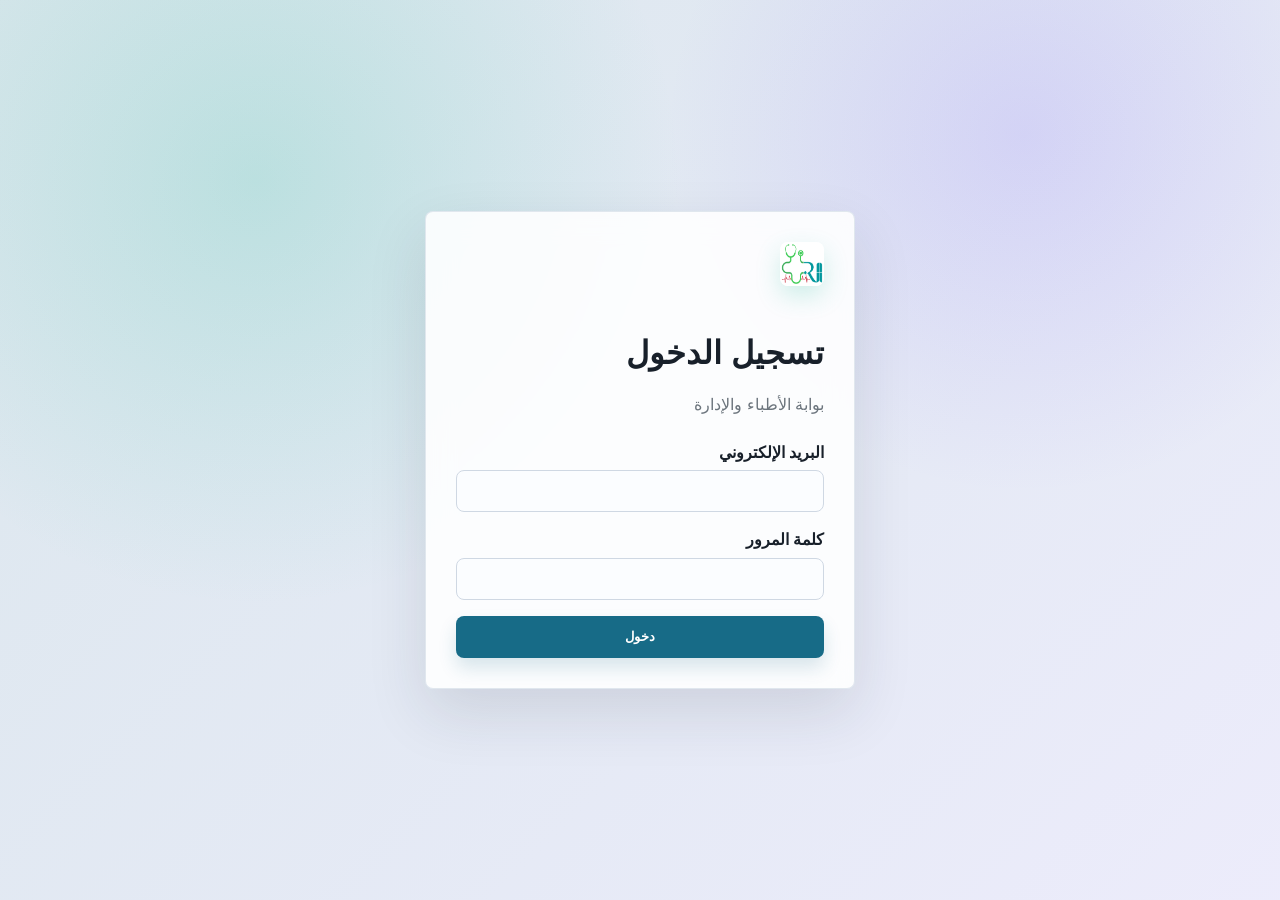
<file: public/index.html>
<!doctype html>
<html lang="ar" dir="rtl">
    <head>
        <meta charset="utf-8" />
        <meta name="viewport" content="width=device-width, initial-scale=1" />
        <title>تسجيل الدخول | نظام العيادة</title>
        <link rel="stylesheet" href="assets/css/bootstrap.min.css" />
        <link rel="stylesheet" href="assets/css/main.css" />
        <link rel="stylesheet" href="assets/css/auth.css" />
        <link rel="icon" type="image/x-icon" href="favicon.ico" />
    </head>
    <body class="auth-page">
        <main class="auth-card">
            <img
                class="brand-mark"
                src="assets/img/logo.png"
                alt="نظام العيادة"
            />
            <h1 class="mb-2">تسجيل الدخول</h1>
            <p class="text-muted mb-4">بوابة الأطباء والإدارة</p>

            <form id="loginForm">
                <div
                    id="loginError"
                    class="alert alert-danger d-none mb-3"
                ></div>
                <div class="mb-3">
                    <label class="form-label" for="email"
                        >البريد الإلكتروني</label
                    >
                    <input
                        id="email"
                        class="form-control"
                        name="email"
                        type="email"
                        autocomplete="email"
                        required
                    />
                </div>
                <div class="mb-3">
                    <label class="form-label" for="password">كلمة المرور</label>
                    <input
                        id="password"
                        class="form-control"
                        name="password"
                        type="password"
                        autocomplete="current-password"
                        required
                    />
                </div>
                <button class="btn btn-primary w-100" type="submit">
                    دخول
                </button>
            </form>

            <!-- <div class="demo-logins">
        <strong>حسابات تجريبية</strong>
        <span>admin@clinic.test / 123456</span>
        <span>doctor@clinic.test / 123456</span>
        <span>lab@clinic.test / 123456</span>
        <span>radiology@clinic.test / 123456</span>
      </div> -->
        </main>

        <script src="assets/js/config.js"></script>
        <script src="assets/js/utils.js"></script>
        <script src="assets/js/auth.js"></script>
        <script>
            const existingUser = getCurrentUser();
            if (existingUser) redirectByUserType(existingUser);
        </script>
    </body>
</html>
</file>
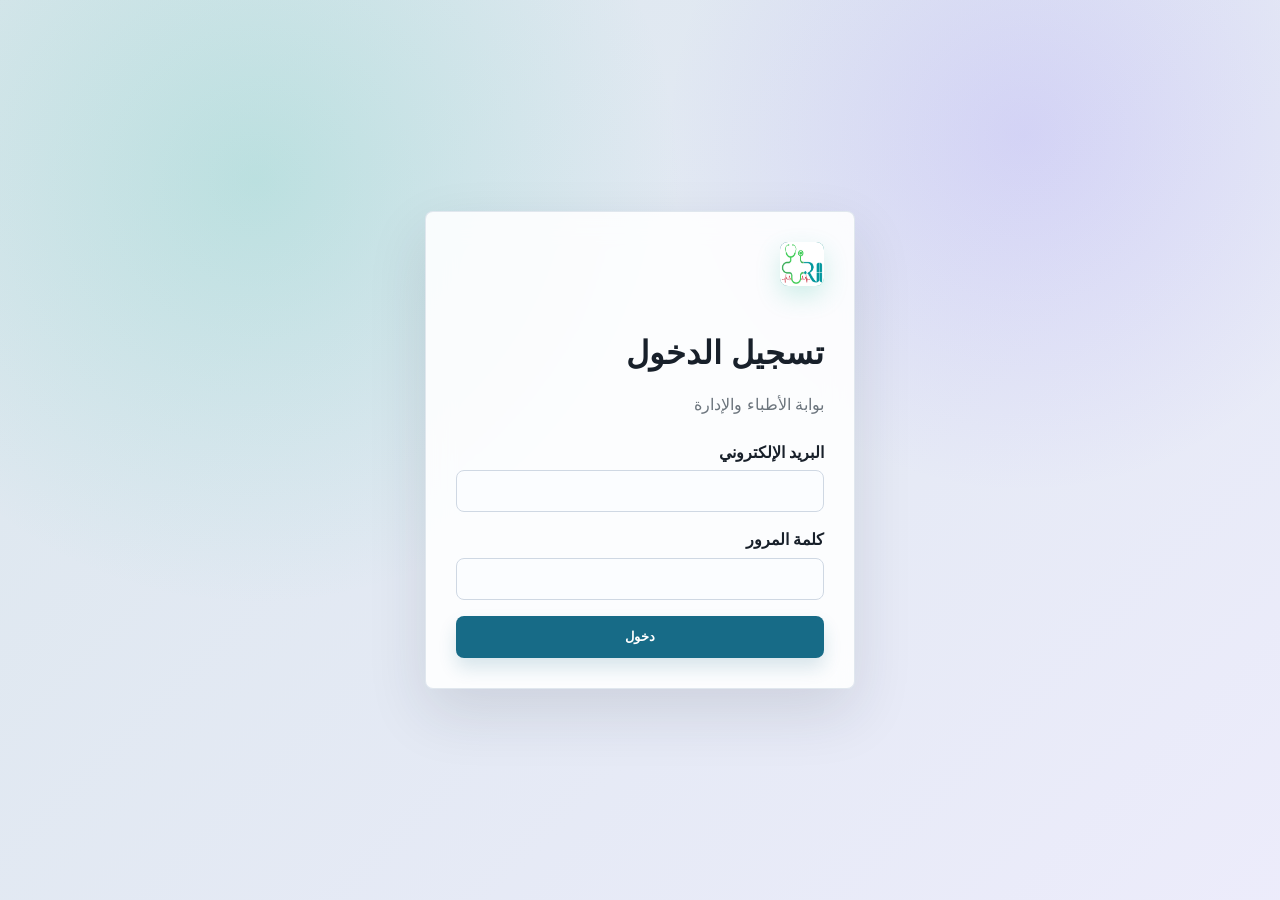
<file: public/pages/admin/dashboard.html>
<!doctype html>
<html lang="ar" dir="rtl">
  <head>
    <meta charset="utf-8">
    <meta name="viewport" content="width=device-width, initial-scale=1">
    <title>لوحة الإدارة | نظام العيادة</title>
    <link rel="stylesheet" href="../../assets/css/bootstrap.min.css">
    <link rel="stylesheet" href="../../assets/css/main.css">
    <link rel="stylesheet" href="../../assets/css/admin.css">
    <link rel="icon" type="image/x-icon" href="../../favicon.ico">
  </head>
  <body>
    <div class="app-layout">
      <aside class="sidebar">
        <div class="sidebar-brand"><img class="brand-mark" src="../../assets/img/logo.png" alt="نظام العيادة"><span>نظام العيادة</span></div>
        <nav class="nav-menu">
          <a data-page="admin-dashboard" href="dashboard.html">لوحة الإدارة</a>
          <a data-page="admin-doctors" href="doctors.html">إدارة الأطباء</a>
        </nav>
      </aside>
      <main class="main">
        <header class="topbar">
          <div class="page-title">
            <h1>لوحة الإدارة</h1>
            <p>إحصائيات النظام العامة</p>
          </div>
          <div class="user-chip">
            <span class="avatar" data-avatar></span>
            <span data-user-name></span>
            <button class="btn btn-outline-secondary" data-logout type="button">تسجيل الخروج</button>
          </div>
        </header>

        <div id="dashboardMessage" class="alert alert-success d-none mb-3"></div>

        <section class="row gap-3">
          <div class="col-lg-3 col-md-4"><article class="stat-card admin-accent"><span>إجمالي الأطباء</span><strong data-stat="totalDoctors">0</strong></article></div>
          <div class="col-lg-3 col-md-4"><article class="stat-card"><span>أطباء مختصين</span><strong data-stat="generalDoctors">0</strong></article></div>
          <div class="col-lg-3 col-md-4"><article class="stat-card"><span>أطباء مخبريين</span><strong data-stat="labUsers">0</strong></article></div>
          <div class="col-lg-3 col-md-4"><article class="stat-card"><span>أطباء أشعة</span><strong data-stat="radiologyUsers">0</strong></article></div>
          <div class="col-lg-3 col-md-4"><article class="stat-card"><span>إجمالي المرضى</span><strong data-stat="patients">0</strong></article></div>
          <div class="col-lg-3 col-md-4"><article class="stat-card"><span>عدد المواعيد</span><strong data-stat="appointments">0</strong></article></div>
          <div class="col-lg-3 col-md-4"><article class="stat-card"><span>الاستشارات المفتوحة</span><strong data-stat="openConsultations">0</strong></article></div>
          <div class="col-lg-3 col-md-4"><article class="stat-card"><span>طلبات التحاليل المعلقة</span><strong data-stat="pendingLab">0</strong></article></div>
          <div class="col-lg-3 col-md-4"><article class="stat-card"><span>طلبات الأشعة المعلقة</span><strong data-stat="pendingRadiology">0</strong></article></div>
        </section>
      </main>
    </div>

    <script src="../../assets/js/config.js"></script>
    <script src="../../assets/js/utils.js"></script>
    <script src="../../assets/js/auth.js"></script>
    <script src="../../assets/js/guard.js"></script>
    <script src="../../assets/js/admin/dashboard.js"></script>
  </body>
</html>
</file>
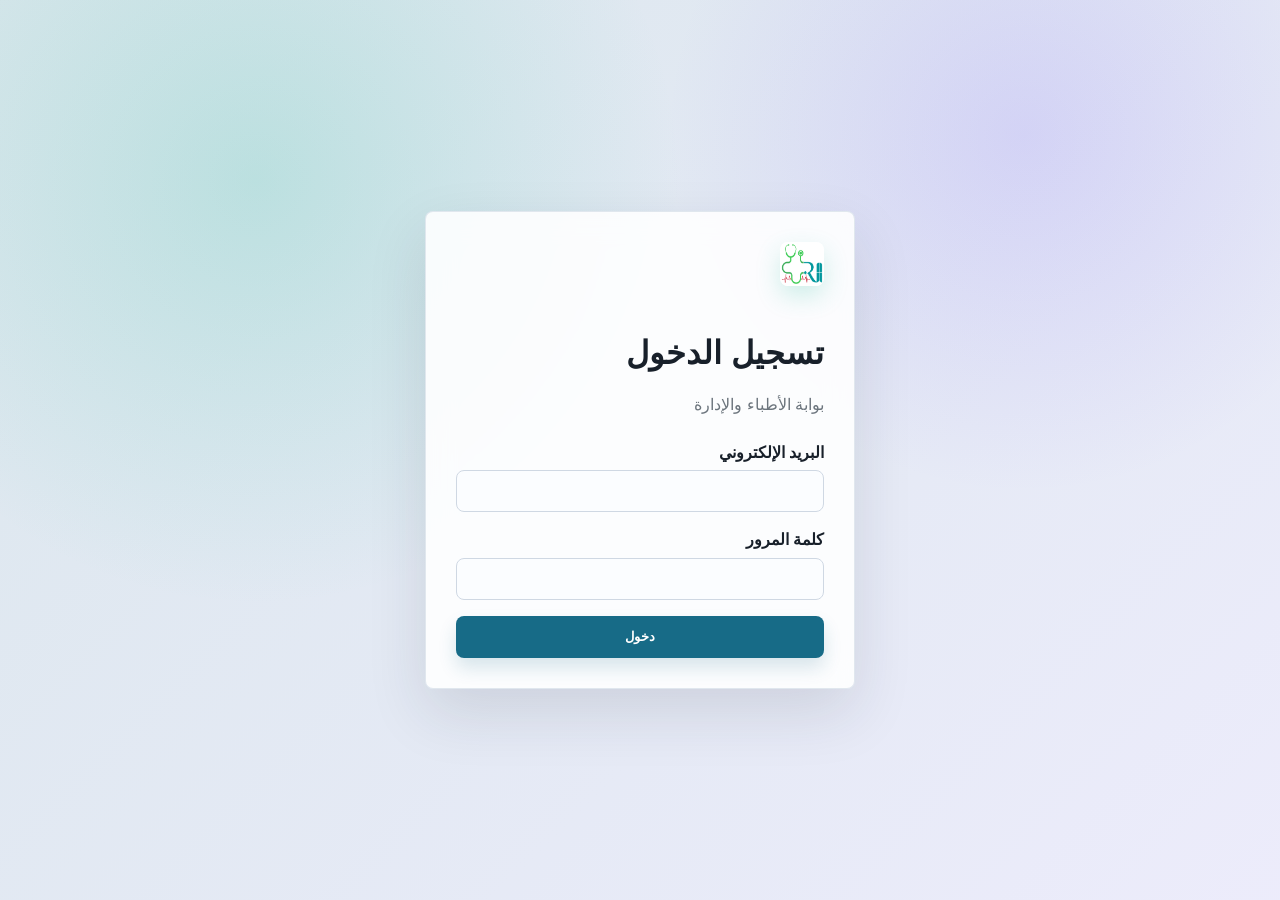
<file: public/pages/admin/doctors.html>
<!doctype html>
<html lang="ar" dir="rtl">
    <head>
        <meta charset="utf-8" />
        <meta name="viewport" content="width=device-width, initial-scale=1" />
        <title>إدارة الأطباء | نظام العيادة</title>
        <link rel="stylesheet" href="../../assets/css/bootstrap.min.css" />
        <link rel="stylesheet" href="../../assets/css/main.css" />
        <link rel="stylesheet" href="../../assets/css/admin.css" />
        <link rel="icon" type="image/x-icon" href="../../favicon.ico" />
    </head>
    <body>
        <div class="app-layout">
            <aside class="sidebar">
                <div class="sidebar-brand">
                    <img
                        class="brand-mark"
                        src="../../assets/img/logo.png"
                        alt="نظام العيادة"
                    /><span>نظام العيادة</span>
                </div>
                <nav class="nav-menu">
                    <a data-page="admin-dashboard" href="dashboard.html"
                        >لوحة الإدارة</a
                    >
                    <a data-page="admin-doctors" href="doctors.html"
                        >إدارة الأطباء</a
                    >
                </nav>
            </aside>
            <main class="main">
                <header class="topbar">
                    <div class="page-title">
                        <h1>إدارة الأطباء</h1>
                        <p>إضافة وتعديل وحذف مستخدمي الموقع</p>
                    </div>
                    <div class="user-chip">
                        <span class="avatar" data-avatar></span>
                        <span data-user-name></span>
                        <button
                            class="btn btn-outline-secondary"
                            data-logout
                            type="button"
                        >
                            تسجيل الخروج
                        </button>
                    </div>
                </header>

                <div
                    id="doctorsMessage"
                    class="alert alert-success d-none mb-3"
                >الطبيب موجود فعلا</div>

                <section class="toolbar">
                    <input
                        id="doctorSearch"
                        class="form-control"
                        type="search"
                        placeholder="بحث بالاسم أو البريد أو القسم"
                    />
                    <select id="doctorTypeFilter" class="form-select">
                        <option value="All">الكل</option>
                        <option value="General">مختص</option>
                        <option value="Lab">مخبري</option>
                        <option value="Radiology">أشعة</option>
                    </select>
                    <span></span>
                    <button
                        id="addDoctorBtn"
                        class="btn btn-primary"
                        type="button"
                    >
                        إضافة طبيب
                    </button>
                </section>

                <section class="table-wrap">
                    <table class="table">
                        <thead>
                            <tr>
                                <th>الاسم</th>
                                <th>البريد</th>
                                <th>الهاتف</th>
                                <th>القسم</th>
                                <th>النوع</th>
                                <th>العمليات</th>
                            </tr>
                        </thead>
                        <tbody id="doctorsTable"></tbody>
                    </table>
                </section>
            </main>
        </div>

        <div id="doctorModal" class="modal-backdrop">
            <section class="modal-panel">
                <div class="modal-head">
                    <h2 id="doctorModalTitle">إضافة طبيب</h2>
                    <button
                        class="btn btn-outline-secondary"
                        type="button"
                        data-close-modal
                    >
                        إغلاق
                    </button>
                </div>
                <form id="doctorForm">
                    <input type="hidden" name="id" />
                    <div class="row">
                        <div class="col-md-6 mb-3">
                            <label class="form-label" for="doctorName"
                                >الاسم</label
                            >
                            <input
                                id="doctorName"
                                class="form-control"
                                name="name"
                                required
                            />
                        </div>
                        <div class="col-md-6 mb-3">
                            <label class="form-label" for="doctorEmail"
                                >البريد</label
                            >
                            <input
                                id="doctorEmail"
                                class="form-control"
                                name="email"
                                type="email"
                                required
                            />
                        </div>
                        <div class="col-md-6 mb-3">
                            <label class="form-label" for="doctorPassword"
                                >كلمة المرور</label
                            >
                            <input
                                id="doctorPassword"
                                class="form-control"
                                name="password"
                                type="password"
                                placeholder="اختياري عند التعديل"
                            />
                        </div>
                        <div class="col-md-6 mb-3">
                            <label class="form-label" for="doctorPhone"
                                >الهاتف</label
                            >
                            <input
                                id="doctorPhone"
                                class="form-control"
                                name="phone"
                                required
                            />
                        </div>
                        <div class="col-md-6 mb-3">
                            <label class="form-label" for="doctorDepartment"
                                >القسم</label
                            >

                            <select
                                id="doctorDepartment"
                                class="form-select"
                                name="department"
                                required
                            >
                                <option value="">اختر القسم</option>
                                <option value="1">قلبية</option>
                                <option value="2">عصبية</option>
                                <option value="3">عظمية</option>
                                <option value="4">عينية</option>
                                <option value="5">مخبر</option>
                                <option value="6">أشعة</option>
                            </select>
                        </div>
                        <div class="col-md-6 mb-3">
                            <label class="form-label" for="doctorType"
                                >النوع</label
                            >
                            <select
                                id="doctorType"
                                class="form-select"
                                name="type"
                            >
                                <option value="General">مختص</option>
                                <option value="Lab">مخبري</option>
                                <option value="Radiology">أشعة</option>
                            </select>
                        </div>
                    </div>
                    <div class="actions">
                        <button class="btn btn-primary" type="submit">
                            حفظ
                        </button>
                        <button
                            class="btn btn-outline-secondary"
                            type="button"
                            data-close-modal
                        >
                            إلغاء
                        </button>
                    </div>
                </form>
            </section>
        </div>

        <script src="../../assets/js/config.js"></script>
        <script src="../../assets/js/utils.js"></script>
        <script src="../../assets/js/auth.js"></script>
        <script src="../../assets/js/guard.js"></script>
        <script src="../../assets/js/admin/doctors.js"></script>
    </body>
</html>
</file>
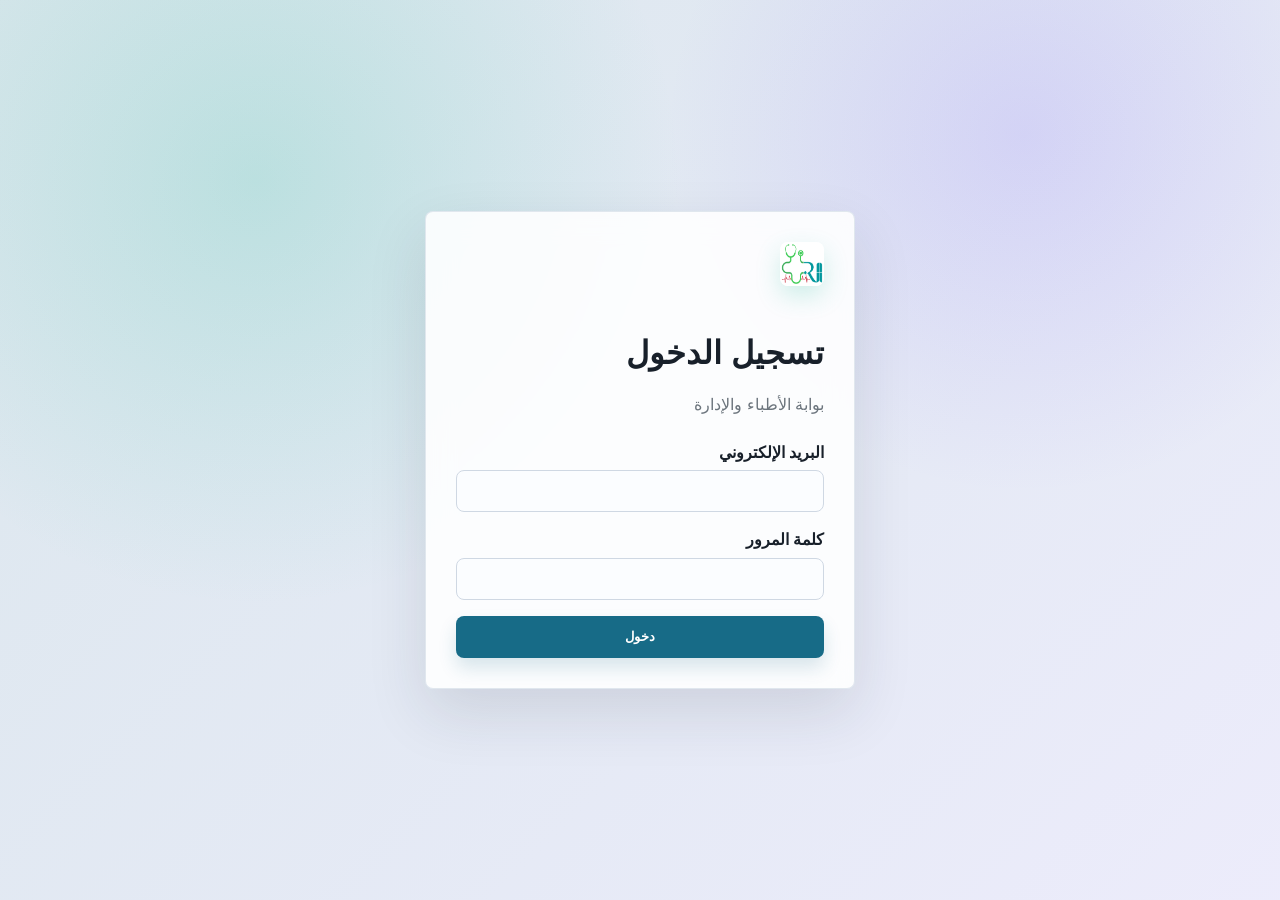
<file: public/pages/doctor/appointments.html>
<!doctype html>
<html lang="ar" dir="rtl">
    <head>
        <meta charset="utf-8" />
        <meta name="viewport" content="width=device-width, initial-scale=1" />
        <title>المواعيد | نظام العيادة</title>
        <link rel="stylesheet" href="../../assets/css/bootstrap.min.css" />
        <link rel="stylesheet" href="../../assets/css/main.css" />
        <link rel="stylesheet" href="../../assets/css/doctor.css" />
        <link rel="icon" type="image/x-icon" href="../../favicon.ico">
    </head>
    <body>
        <div class="app-layout">
            <aside class="sidebar">
                <div class="sidebar-brand">
                    <img class="brand-mark" src="../../assets/img/logo.png" alt="نظام العيادة"><span>نظام العيادة</span>
                </div>
                <nav class="nav-menu">
                    <a data-page="doctor-dashboard" href="dashboard.html"
                        >لوحة الطبيب</a
                    >
                    <a data-page="doctor-appointments" href="appointments.html"
                        >المواعيد</a
                    >
                    <a data-page="doctor-patient" href="patient-details.html"
                        >ملف مريض</a
                    >
                    <a
                        data-page="doctor-consultations"
                        href="consultations.html"
                        >الاستشارات</a
                    >
                </nav>
            </aside>
            <main class="main">
                <header class="topbar">
                    <div class="page-title">
                        <h1>المواعيد</h1>
                        <p>كل مواعيد الطبيب العام</p>
                    </div>
                    <div class="user-chip">
                        <span class="avatar" data-avatar></span
                        ><span data-user-name></span
                        ><button
                            class="btn btn-outline-secondary"
                            data-logout
                            type="button"
                        >
                            تسجيل الخروج
                        </button>
                    </div>
                </header>

                <div class="mb-3">
                    <button
                        id="addAppointmentBtn"
                        class="btn btn-primary"
                        type="button"
                    >
                        إضافة موعد
                    </button>
                </div>

                <section class="toolbar three">
                    <select id="statusFilter" class="form-select">
                        <option value="All">كل الحالات</option>
                        <option value="available">متاح</option>
                        <option value="booked">محجوز</option>
                        <option value="completed">مكتمل</option>
                        <option value="cancelled">ملغى</option>
                    </select>
                    <input id="dateFilter" class="form-control" type="date" />
                    <input
                        id="patientSearch"
                        class="form-control"
                        type="search"
                        placeholder="بحث باسم المريض"
                    />
                </section>

                <div
                    id="appointmentsMessage"
                    class="alert alert-danger d-none mb-3"
                ></div>

                <section class="table-wrap">
                    <table class="table">
                        <thead>
                            <tr>
                                <th>اسم المريض</th>
                                <th>التاريخ</th>
                                <th>الوقت</th>
                                <th>الحالة</th>
                                <th>التشخيص</th>
                                <th>العمليات</th>
                            </tr>
                        </thead>
                        <tbody id="appointmentsTable"></tbody>
                    </table>
                </section>
            </main>
        </div>

        <div id="appointmentModal" class="modal-backdrop">
            <section class="modal-panel">
                <div class="modal-head">
                    <h2>إضافة موعد متاح</h2>
                    <button
                        class="btn btn-outline-secondary"
                        type="button"
                        data-close-modal
                    >
                        إغلاق
                    </button>
                </div>
                <form id="appointmentForm">
                    <div class="row">
                        <div class="col-md-6 mb-3">
                            <label class="form-label" for="appointmentDate"
                                >التاريخ</label
                            >
                            <input
                                id="appointmentDate"
                                class="form-control"
                                name="date"
                                type="date"
                                required
                            />
                        </div>
                        <div class="col-md-6 mb-3">
                            <label class="form-label" for="appointmentTime"
                                >الوقت</label
                            >
                            <input
                                id="appointmentTime"
                                class="form-control"
                                name="time"
                                type="time"
                                required
                            />
                        </div>
                    </div>
                    <div
                        id="appointmentFormMessage"
                        class="alert alert-success d-none mb-3"
                    ></div>
                    <div id="addedTimesList"></div>
                    <div class="actions">
                        <button class="btn btn-primary" type="submit">
                            حفظ الموعد
                        </button>
                        <button
                            class="btn btn-outline-secondary"
                            type="button"
                            data-close-modal
                        >
                            إغلاق
                        </button>
                    </div>
                </form>
            </section>
        </div>

        <script src="../../assets/js/config.js"></script>
        <script src="../../assets/js/utils.js"></script>
        <script src="../../assets/js/auth.js"></script>
        <script src="../../assets/js/guard.js"></script>
        <script src="../../assets/js/doctor/appointments.js"></script>
    </body>
</html>
</file>
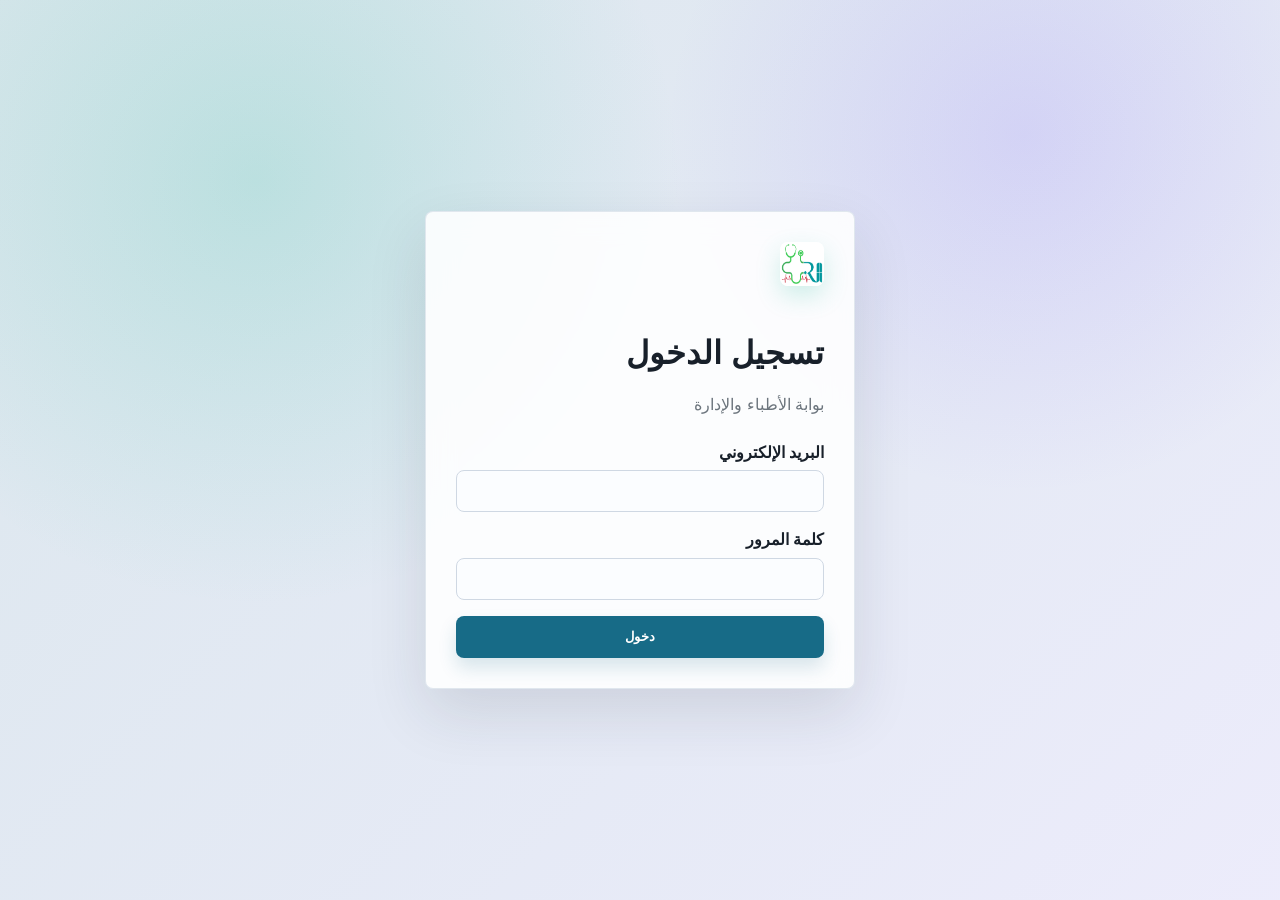
<file: public/pages/doctor/consultations.html>
<!doctype html>
<html lang="ar" dir="rtl">
  <head>
    <meta charset="utf-8">
    <meta name="viewport" content="width=device-width, initial-scale=1">
    <title>الاستشارات | نظام العيادة</title>
    <link rel="stylesheet" href="../../assets/css/bootstrap.min.css">
    <link rel="stylesheet" href="../../assets/css/main.css">
    <link rel="stylesheet" href="../../assets/css/doctor.css">
    <link rel="icon" type="image/x-icon" href="../../favicon.ico">
  </head>
  <body>
    <div class="app-layout">
      <aside class="sidebar">
        <div class="sidebar-brand"><img class="brand-mark" src="../../assets/img/logo.png" alt="نظام العيادة"><span>نظام العيادة</span></div>
        <nav class="nav-menu">
          <a data-page="doctor-dashboard" href="dashboard.html">لوحة الطبيب</a>
          <a data-page="doctor-appointments" href="appointments.html">المواعيد</a>
          <a data-page="doctor-patient" href="patient-details.html">ملف مريض</a>
          <a data-page="doctor-consultations" href="consultations.html">الاستشارات</a>
        </nav>
      </aside>
      <main class="main">
        <header class="topbar">
          <div class="page-title"><h1>الاستشارات</h1><p>استشارات المرضى القادمة من التطبيق</p></div>
          <div class="user-chip"><span class="avatar" data-avatar></span><span data-user-name></span><button class="btn btn-outline-secondary" data-logout type="button">تسجيل الخروج</button></div>
        </header>

        <section class="toolbar three">
          <select id="consultationStatus" class="form-select">
            <option value="All">كل الحالات</option>
            <option value="Open">مفتوحة</option>
            <option value="Closed">تم الرد / مغلقة</option>
          </select>
          <span></span>
          <input id="consultationSearch" class="form-control" type="search" placeholder="بحث باسم المريض">
        </section>

        <section class="row">
          <div class="col-lg-8 mb-3">
            <section class="table-wrap">
              <table class="table">
                <thead><tr><th>اسم المريض</th><th>نص الاستشارة</th><th>الحالة</th><th>تاريخ الإرسال</th><th>العملية</th></tr></thead>
                <tbody id="consultationsTable"></tbody>
              </table>
            </section>
          </div>
          <div class="col-lg-4 mb-3">
            <section class="section-card">
              <div class="section-head"><h2>تفاصيل الاستشارة</h2></div>
              <div id="consultationDetails" class="mb-3 text-muted">اختاري استشارة لعرض تفاصيلها</div>
              <label class="form-label" for="replyText">الرد</label>
              <textarea id="replyText" class="form-control" placeholder="اكتب الرد هنا"></textarea>
              <button id="sendReplyBtn" class="btn btn-primary mt-3" type="button">إرسال الرد</button>
            </section>
          </div>
        </section>
      </main>
    </div>

    <script src="../../assets/js/config.js"></script>
    <script src="../../assets/js/utils.js"></script>
    <script src="../../assets/js/auth.js"></script>
    <script src="../../assets/js/guard.js"></script>
    <script src="../../assets/js/doctor/consultations.js"></script>
  </body>
</html>
</file>
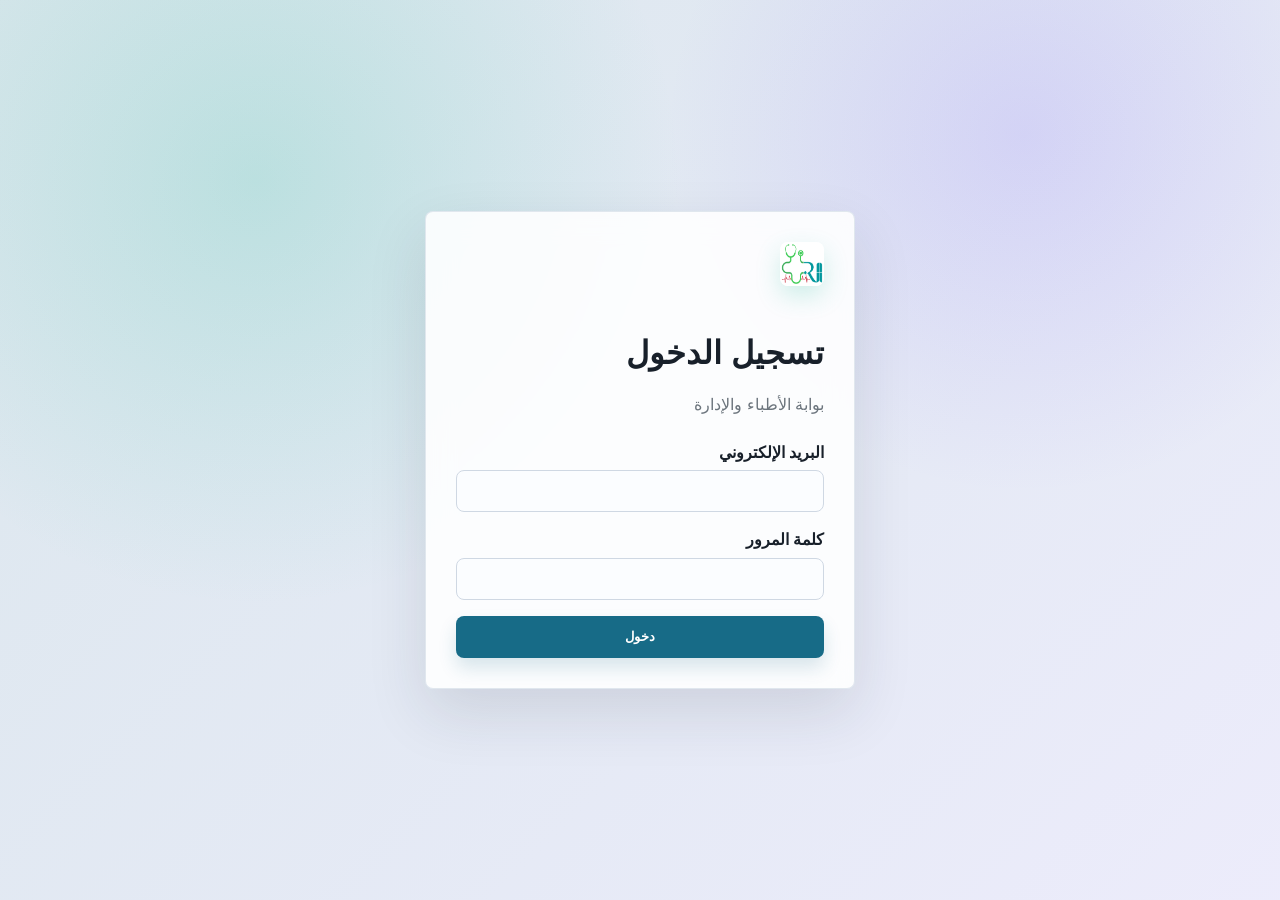
<file: public/pages/doctor/dashboard.html>
<!doctype html>
<html lang="ar" dir="rtl">
    <head>
        <meta charset="utf-8" />
        <meta name="viewport" content="width=device-width, initial-scale=1" />
        <title>لوحة الطبيب | نظام العيادة</title>
        <link rel="stylesheet" href="../../assets/css/bootstrap.min.css" />
        <link rel="stylesheet" href="../../assets/css/main.css" />
        <link rel="stylesheet" href="../../assets/css/doctor.css" />
        <link rel="icon" type="image/x-icon" href="../../favicon.ico" />
    </head>
    <body>
        <div class="app-layout">
            <aside class="sidebar">
                <div class="sidebar-brand">
                    <img
                        class="brand-mark"
                        src="../../assets/img/logo.png"
                        alt="نظام العيادة"
                    /><span>نظام العيادة</span>
                </div>
                <nav class="nav-menu">
                    <a data-page="doctor-dashboard" href="dashboard.html"
                        >لوحة الطبيب</a
                    >
                    <a data-page="doctor-appointments" href="appointments.html"
                        >المواعيد</a
                    >
                    <a data-page="doctor-patient" href="patient-details.html"
                        >ملف مريض</a
                    >
                    <a
                        data-page="doctor-consultations"
                        href="consultations.html"
                        >الاستشارات</a
                    >
                </nav>
            </aside>
            <main class="main">
                <header class="topbar">
                    <div class="page-title">
                        <h1>لوحة الطبيب</h1>
                        <p><span data-user-department></span></p>
                    </div>
                    <div class="user-chip">
                        <span class="avatar" data-avatar></span>
                        <span data-user-name></span>
                        <button
                            class="btn btn-outline-secondary"
                            data-logout
                            type="button"
                        >
                            تسجيل الخروج
                        </button>
                    </div>
                </header>

                <div
                    id="dashboardMessage"
                    class="alert alert-success d-none mb-3"
                ></div>

                <section class="row gap-3 mb-4">
                    <div class="col-lg-3 col-md-6">
                        <article class="stat-card">
                            <span>مواعيد اليوم</span
                            ><strong data-stat="todayAppointments">0</strong>
                        </article>
                    </div>
                    <div class="col-lg-3 col-md-6">
                        <article class="stat-card">
                            <span>استشارات جديدة</span
                            ><strong data-stat="newConsultations">0</strong>
                        </article>
                    </div>
                    <div class="col-lg-3 col-md-6">
                        <article class="stat-card">
                            <span>تحاليل معلقة لمرضاي</span
                            ><strong data-stat="pendingLab">0</strong>
                        </article>
                    </div>
                    <div class="col-lg-3 col-md-6">
                        <article class="stat-card">
                            <span>أشعة معلقة لمرضاي</span
                            ><strong data-stat="pendingRadiology">0</strong>
                        </article>
                    </div>
                </section>

                <section class="row">
                    <div class="col-lg-8 mb-3">
                        <section class="section-card">
                            <div class="section-head">
                                <h2>مواعيد اليوم</h2>
                                <a
                                    class="btn btn-outline-secondary"
                                    href="appointments.html"
                                    >كل المواعيد</a
                                >
                            </div>
                            <div class="table-wrap">
                                <table class="table">
                                    <thead>
                                        <tr>
                                            <th>المريض</th>
                                            <th>الوقت</th>
                                            <th>الحالة</th>
                                            <th>العملية</th>
                                        </tr>
                                    </thead>
                                    <tbody id="todayAppointmentsTable"></tbody>
                                </table>
                            </div>
                        </section>
                    </div>
                    <div class="col-lg-4 mb-3">
                        <section class="section-card">
                            <div class="section-head">
                                <h2>آخر الاستشارات</h2>
                                <a
                                    class="btn btn-outline-secondary"
                                    href="consultations.html"
                                    >فتح</a
                                >
                            </div>
                            <div id="latestConsultations" class="list"></div>
                        </section>
                    </div>
                </section>
            </main>
        </div>

        <script src="../../assets/js/config.js"></script>
        <script src="../../assets/js/utils.js"></script>
        <script src="../../assets/js/auth.js"></script>
        <script src="../../assets/js/guard.js"></script>
        <script src="../../assets/js/doctor/dashboard.js"></script>
    </body>
</html>
</file>
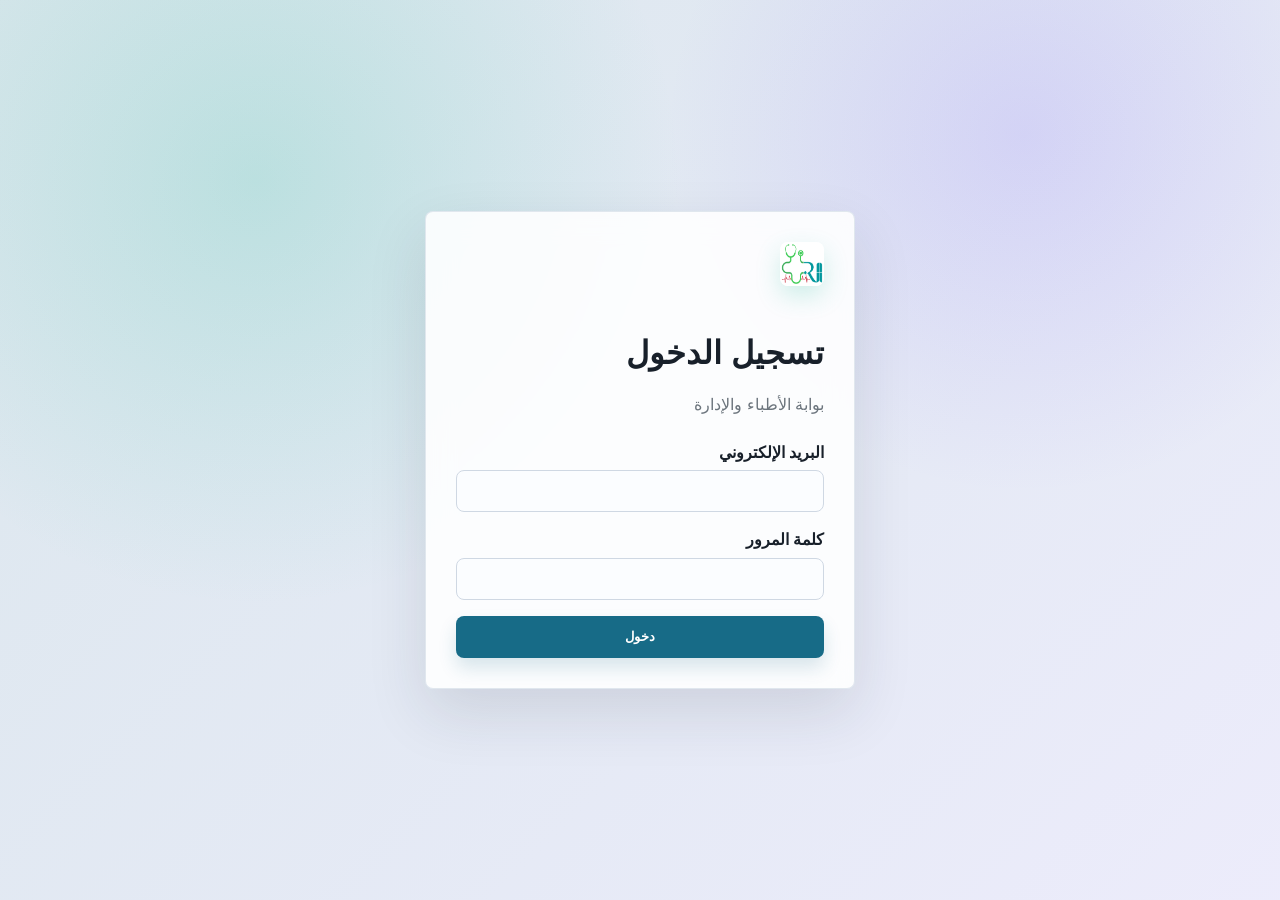
<file: public/pages/doctor/patient-details.html>
<!doctype html>
<html lang="ar" dir="rtl">
  <head>
    <meta charset="utf-8">
    <meta name="viewport" content="width=device-width, initial-scale=1">
    <title>ملف المريض | نظام العيادة</title>
    <link rel="stylesheet" href="../../assets/css/bootstrap.min.css">
    <link rel="stylesheet" href="../../assets/css/main.css">
    <link rel="stylesheet" href="../../assets/css/doctor.css">
    <link rel="icon" type="image/x-icon" href="../../favicon.ico">
  </head>
  <body>
    <div class="app-layout">
      <aside class="sidebar">
        <div class="sidebar-brand"><img class="brand-mark" src="../../assets/img/logo.png" alt="نظام العيادة"><span>نظام العيادة</span></div>
        <nav class="nav-menu">
          <a data-page="doctor-dashboard" href="dashboard.html">لوحة الطبيب</a>
          <a data-page="doctor-appointments" href="appointments.html">المواعيد</a>
          <a data-page="doctor-patient" href="patient-details.html">ملف مريض</a>
          <a data-page="doctor-consultations" href="consultations.html">الاستشارات</a>
        </nav>
      </aside>
      <main class="main">
        <header class="topbar">
          <div class="page-title"><h1 id="patientTitle">ملف المريض</h1><p id="patientSubtitle"></p></div>
          <div class="user-chip"><span class="avatar" data-avatar></span><span data-user-name></span><button class="btn btn-outline-secondary" data-logout type="button">تسجيل الخروج</button></div>
        </header>

        <div id="patientMessage" class="alert alert-success d-none mb-3"></div>

        <section class="patient-grid">
          <aside class="doctor-workspace">
            <section class="section-card">
              <div class="section-head"><h2>معلومات المريض</h2></div>
              <ul id="patientInfo" class="info-list"></ul>
            </section>
            <section class="section-card">
              <div class="section-head"><h2>معلومات الموعد الحالي</h2></div>
              <ul id="appointmentInfo" class="info-list"></ul>
            </section>
          </aside>

          <div class="doctor-workspace">
            <section class="section-card">
              <div class="section-head"><h2>التشخيص</h2></div>
              <textarea id="diagnosisText" class="form-control" placeholder="اكتب التشخيص الحالي"></textarea>
              <div class="actions mt-3">
                <button id="saveDiagnosisBtn" class="btn btn-primary" type="button">حفظ التشخيص</button>
                <button id="completeAppointmentBtn" class="btn btn-success" type="button">إنهاء الموعد</button>
              </div>
            </section>

            <section class="row">
              <div class="col-md-6 mb-3">
                <section class="section-card">
                  <div class="section-head"><h2>طلب تحليل</h2></div>
                  <label class="form-label" for="labType">نوع التحليل</label>
                  <select id="labType" class="form-select mb-3">
                    <option>CBC</option>
                    <option>Ferritin</option>
                    <option>HbA1c</option>
                    <option>Vitamin D</option>
                    <option>Iron</option>
                    <option>Liver Function</option>
                    <option>Kidney Function</option>
                  </select>
                  <label class="form-label" for="labNotes">ملاحظات</label>
                  <textarea id="labNotes" class="form-control"></textarea>
                  <button id="sendLabBtn" class="btn btn-primary mt-3" type="button">إرسال طلب تحليل</button>
                </section>
              </div>
              <div class="col-md-6 mb-3">
                <section class="section-card">
                  <div class="section-head"><h2>طلب أشعة</h2></div>
                  <label class="form-label" for="radiologyType">نوع الأشعة</label>
                  <select id="radiologyType" class="form-select mb-3">
                    <option>X-Ray</option>
                    <option>CT Scan</option>
                    <option>MRI</option>
                    <option>Ultrasound</option>
                  </select>
                  <label class="form-label" for="radiologyNotes">ملاحظات</label>
                  <textarea id="radiologyNotes" class="form-control"></textarea>
                  <button id="sendRadiologyBtn" class="btn btn-primary mt-3" type="button">إرسال طلب أشعة</button>
                </section>
              </div>
            </section>

            <section class="section-card">
              <div class="section-head"><h2>الوصفة الطبية</h2></div>
              <div class="prescription-row">
                <div>
                  <label class="form-label" for="medication">اسم الدواء</label>
                  <input id="medication" class="form-control" placeholder="Paracetamol">
                </div>
                <div>
                  <label class="form-label" for="dosage">الجرعة</label>
                  <input id="dosage" class="form-control" placeholder="500mg">
                </div>
                <div>
                  <label class="form-label" for="instruction">التعليمات</label>
                  <input id="instruction" class="form-control" placeholder="مرتين يوميًا بعد الطعام">
                </div>
                <button id="addPrescriptionBtn" class="btn btn-primary" type="button">إضافة</button>
              </div>
              <div class="table-wrap mt-3">
                <table class="table">
                  <thead><tr><th>الدواء</th><th>الجرعة</th><th>التعليمات</th><th>العملية</th></tr></thead>
                  <tbody id="prescriptionDraft"></tbody>
                </table>
              </div>
              <button id="savePrescriptionsBtn" class="btn btn-success mt-3" type="button">حفظ الوصفة</button>
            </section>

            <section class="section-card">
              <div class="section-head"><h2>السجل الطبي للمريض</h2></div>
              <div class="nav-tabs" role="tablist">
                <button class="nav-link active" data-tab="labsTab" type="button">التحاليل السابقة</button>
                <button class="nav-link" data-tab="radiologyTab" type="button">الأشعة السابقة</button>
                <button class="nav-link" data-tab="prescriptionsTab" type="button">الوصفات السابقة</button>
                <button class="nav-link" data-tab="appointmentsTab" type="button">المواعيد السابقة</button>
              </div>
              <div id="labsTab" class="tab-panel active"></div>
              <div id="radiologyTab" class="tab-panel"></div>
              <div id="prescriptionsTab" class="tab-panel"></div>
              <div id="appointmentsTab" class="tab-panel"></div>
            </section>
          </div>
        </section>
      </main>
    </div>

    <script src="../../assets/js/config.js"></script>
    <script src="../../assets/js/utils.js"></script>
    <script src="../../assets/js/auth.js"></script>
    <script src="../../assets/js/guard.js"></script>
    <script src="../../assets/js/doctor/patient-details.js"></script>
  </body>
</html>
</file>
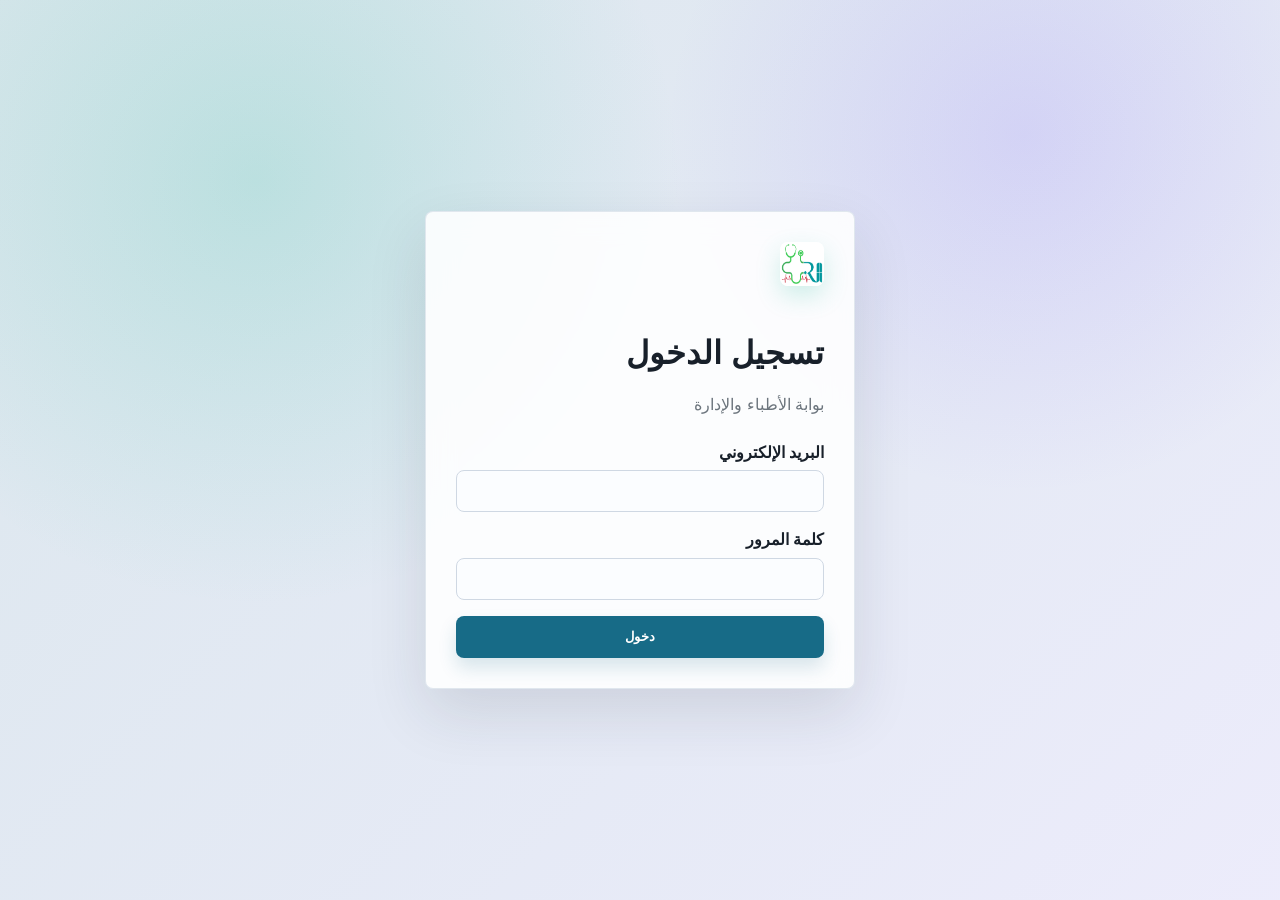
<file: public/pages/staff/dashboard.html>
<!doctype html>
<html lang="ar" dir="rtl">
    <head>
        <meta charset="utf-8" />
        <meta name="viewport" content="width=device-width, initial-scale=1" />
        <title>طلبات الفريق | نظام العيادة</title>
        <link rel="stylesheet" href="../../assets/css/bootstrap.min.css" />
        <link rel="stylesheet" href="../../assets/css/main.css" />
        <link rel="stylesheet" href="../../assets/css/staff.css" />
        <link rel="icon" type="image/x-icon" href="../../favicon.ico" />
    </head>
    <body>
        <div class="app-layout">
            <aside class="sidebar">
                <div class="sidebar-brand">
                    <img
                        class="brand-mark"
                        src="../../assets/img/logo.png"
                        alt="نظام العيادة"
                    /><span>نظام العيادة</span>
                </div>
                <nav class="nav-menu">
                    <a data-page="staff-dashboard" href="dashboard.html"
                        >لوحة الطلبات</a
                    >
                    <a data-page="staff-request" href="request-details.html"
                        >تفاصيل طلب</a
                    >
                </nav>
            </aside>
            <main class="main">
                <header class="topbar">
                    <div class="page-title">
                        <h1 id="staffPageTitle">طلبات الفريق</h1>
                        <p>
                            <span data-user-role></span> -
                            <span data-user-department></span>
                        </p>
                    </div>
                    <div class="user-chip">
                        <span class="avatar" data-avatar></span>
                        <span data-user-name></span>
                        <button
                            class="btn btn-outline-secondary"
                            data-logout
                            type="button"
                        >
                            تسجيل الخروج
                        </button>
                    </div>
                </header>

                <section class="row gap-3 mb-4">
                    <div class="col-lg-3 col-md-6">
                        <article class="stat-card">
                            <span>قيد الإنتظار</span
                            ><strong data-stat="pending">0</strong>
                        </article>
                    </div>
                    <div class="col-lg-3 col-md-6">
                        <article class="stat-card">
                            <span>مكتمل</span
                            ><strong data-stat="completed">0</strong>
                        </article>
                    </div>
                    <div class="col-lg-3 col-md-6">
                        <article class="stat-card">
                            <span>إجمالي الطلبات</span
                            ><strong data-stat="total">0</strong>
                        </article>
                    </div>
                </section>

                <section class="toolbar three">
                    <select id="requestStatus" class="form-select">
                        <option value="All">كل الحالات</option>
                        <option value="pending">قيد الإنتظار</option>
                        <option value="done">مكتمل</option>
                    </select>
                    <span></span>
                    <input
                        id="requestSearch"
                        class="form-control"
                        type="search"
                        placeholder="بحث باسم المريض"
                    />
                </section>

                <section class="table-wrap">
                    <table class="table">
                        <thead>
                            <tr>
                                <th>اسم المريض</th>
                                <th>الطبيب الطالب</th>
                                <th id="requestTypeHead">الطلب المطلوب</th>
                                <th>الحالة</th>
                                <th>التاريخ</th>
                                <th>العملية</th>
                            </tr>
                        </thead>
                        <tbody id="requestsTable"></tbody>
                    </table>
                </section>
            </main>
        </div>

        <script src="../../assets/js/config.js"></script>
        <script src="../../assets/js/utils.js"></script>
        <script src="../../assets/js/auth.js"></script>
        <script src="../../assets/js/guard.js"></script>
        <script src="../../assets/js/staff/Api.js"></script>
        <script src="../../assets/js/staff/dashboard.js"></script>
    </body>
</html>
</file>
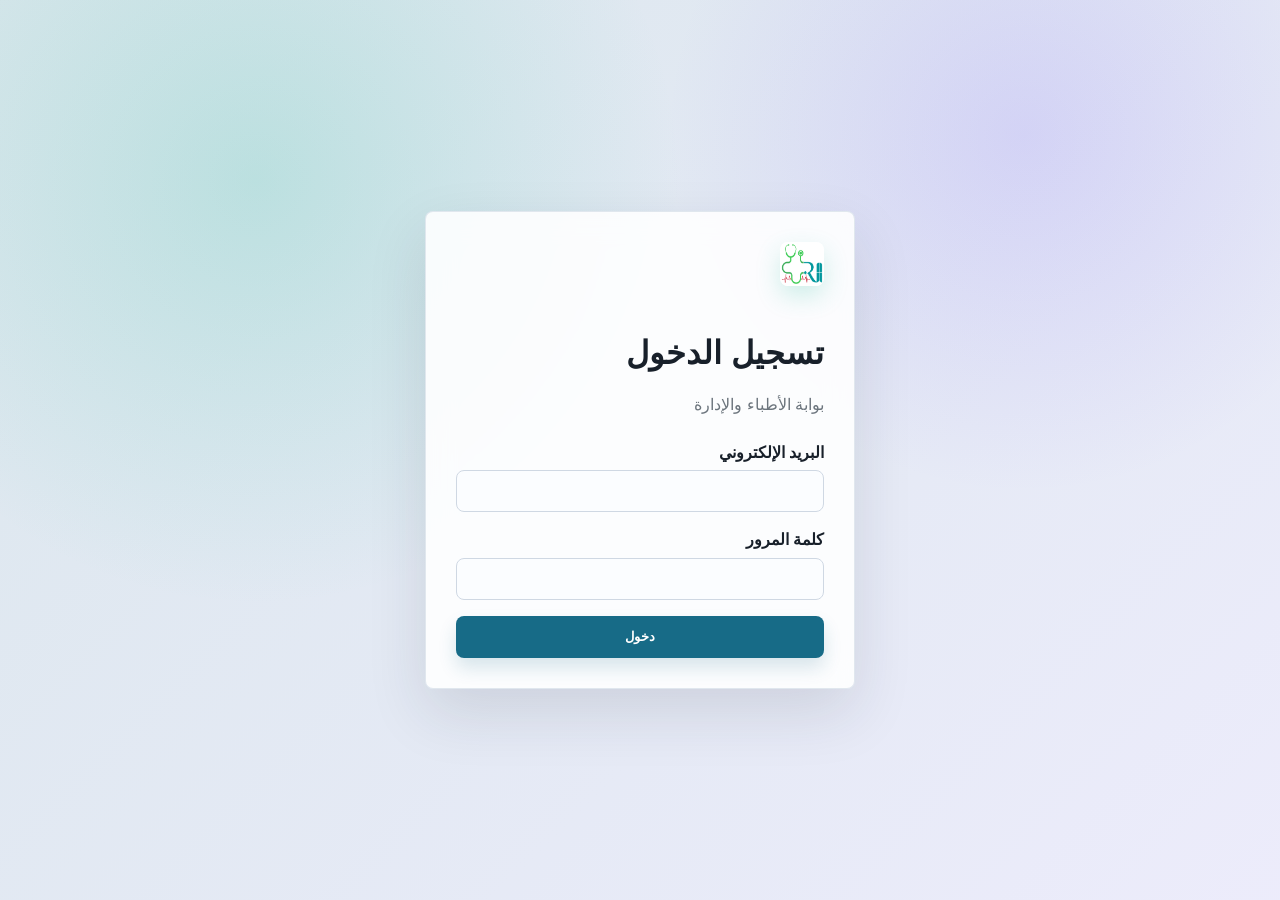
<file: public/pages/staff/request-details.html>
<!doctype html>
<html lang="ar" dir="rtl">
    <head>
        <meta charset="utf-8" />
        <meta name="viewport" content="width=device-width, initial-scale=1" />
        <title>تفاصيل الطلب | نظام العيادة</title>
        <link rel="stylesheet" href="../../assets/css/bootstrap.min.css" />
        <link rel="stylesheet" href="../../assets/css/main.css" />
        <link rel="stylesheet" href="../../assets/css/staff.css" />
        <link rel="icon" type="image/x-icon" href="../../favicon.ico" />
    </head>
    <body>
        <div class="app-layout">
            <aside class="sidebar">
                <div class="sidebar-brand">
                    <img
                        class="brand-mark"
                        src="../../assets/img/logo.png"
                        alt="نظام العيادة"
                    /><span>نظام العيادة</span>
                </div>
                <nav class="nav-menu">
                    <a data-page="staff-dashboard" href="dashboard.html"
                        >لوحة الطلبات</a
                    >
                    <a data-page="staff-request" href="request-details.html"
                        >تفاصيل طلب</a
                    >
                </nav>
            </aside>
            <main class="main">
                <header class="topbar">
                    <div class="page-title">
                        <h1 id="requestTitle">تفاصيل الطلب</h1>
                        <p id="requestSubtitle"></p>
                    </div>
                    <div class="user-chip">
                        <span class="avatar" data-avatar></span
                        ><span data-user-name></span
                        ><button
                            class="btn btn-outline-secondary"
                            data-logout
                            type="button"
                        >
                            تسجيل الخروج
                        </button>
                    </div>
                </header>

                <div
                    id="requestMessage"
                    class="alert alert-success d-none mb-3"
                ></div>

                <section class="request-layout">
                    <aside class="section-card">
                        <div class="section-head"><h2>معلومات الطلب</h2></div>
                        <ul id="requestInfo" class="info-list"></ul>
                    </aside>

                    <section class="section-card">
                        <div class="section-head">
                            <h2 id="resultHeading">إدخال النتيجة</h2>
                        </div>
                        <div class="request-summary mb-3">
                            <strong id="requestName"></strong>
                        </div>
                        <label
                            class="form-label"
                            for="resultText"
                            id="resultLabel"
                            >النتيجة</label
                        >
                        <textarea
                            id="resultText"
                            class="form-control result-box"
                        ></textarea>
                        <label class="form-label mt-3" for="resultFile"
                            >رفع ملف أو تقرير</label
                        >
                        <div id="currentFileInfo" class="text-muted mb-2"></div>
                        <input
                            id="resultFile"
                            class="form-control"
                            type="file"
                            accept=".pdf,.jpg,.jpeg,.png"
                        />
                        <div class="actions mt-3">
                            <button
                                id="saveResultBtn"
                                class="btn btn-primary"
                                type="button"
                            >
                                حفظ النتيجة
                            </button>
                            <a
                                class="btn btn-outline-secondary"
                                href="dashboard.html"
                                >العودة للطلبات</a
                            >
                        </div>
                    </section>
                </section>
            </main>
        </div>

        <script src="../../assets/js/config.js"></script>
        <script src="../../assets/js/utils.js"></script>
        <script src="../../assets/js/auth.js"></script>
        <script src="../../assets/js/guard.js"></script>
        <script src="../../assets/js/staff/Api.js"></script>
        <script src="../../assets/js/staff/request-details.js"></script>
    </body>
</html>
</file>
<file: public/assets/css/main.css>
:root {
  --bg: #f6f8fb;
  --panel: #ffffff;
  --line: #dbe3ec;
  --text: #18202a;
  --muted: #647184;
  --brand: #176b87;
  --brand-dark: #10536a;
  --violet: #7a5cfa;
  --success: #16865c;
  --warning: #bc7a00;
  --danger: #c7364f;
}

* {
  box-sizing: border-box;
}

body {
  min-height: 100vh;
  background: var(--bg);
  color: var(--text);
  letter-spacing: 0;
}

a {
  color: inherit;
  text-decoration: none;
}

textarea.form-control {
  min-height: 130px;
  resize: vertical;
}

.app-layout {
  display: grid;
  min-height: 100vh;
  grid-template-columns: 260px 1fr;
}

.sidebar {
  position: sticky;
  top: 0;
  height: 100vh;
  background: #12212c;
  color: #eaf1f6;
  padding: 22px 16px;
}

.sidebar-brand {
  display: flex;
  align-items: center;
  gap: 10px;
  margin-bottom: 28px;
  font-size: 18px;
  font-weight: 700;
}

.brand-mark {
  display: inline-grid;
  width: 38px;
  height: 38px;
  place-items: center;
  border-radius: 8px;
  background: #2f9fbb;
  color: #fff;
  font-weight: 700;
}

.nav-menu {
  display: grid;
  gap: 8px;
}

.nav-menu a {
  display: flex;
  min-height: 42px;
  align-items: center;
  border-radius: 8px;
  padding: 9px 12px;
  color: #c8d5df;
}

.nav-menu a.active,
.nav-menu a:hover {
  background: rgba(255, 255, 255, 0.1);
  color: #fff;
}

.main {
  min-width: 0;
  padding: 24px;
}

.topbar {
  display: flex;
  align-items: center;
  justify-content: space-between;
  gap: 16px;
  margin-bottom: 22px;
}

.page-title h1 {
  margin: 0;
  font-size: 26px;
}

.page-title p {
  margin: 6px 0 0;
  color: var(--muted);
}

.user-chip {
  display: flex;
  align-items: center;
  gap: 10px;
  color: var(--muted);
}

.avatar {
  display: inline-grid;
  width: 36px;
  height: 36px;
  place-items: center;
  border-radius: 50%;
  background: #dff1f6;
  color: var(--brand);
  font-weight: 700;
}

.stat-card {
  min-height: 112px;
  border: 1px solid var(--line);
  border-radius: 8px;
  background: var(--panel);
  padding: 18px;
  box-shadow: 0 10px 28px rgba(30, 45, 60, 0.05);
}

.stat-card span {
  color: var(--muted);
  font-size: 14px;
}

.stat-card strong {
  display: block;
  margin-top: 8px;
  font-size: 30px;
  line-height: 1.1;
}

.section-card {
  border: 1px solid var(--line);
  border-radius: 8px;
  background: var(--panel);
  padding: 18px;
  box-shadow: 0 10px 28px rgba(30, 45, 60, 0.05);
}

.section-head {
  display: flex;
  align-items: center;
  justify-content: space-between;
  gap: 12px;
  margin-bottom: 14px;
}

.section-head h2 {
  margin: 0;
  font-size: 18px;
}

.table-wrap {
  overflow-x: auto;
  border: 1px solid var(--line);
  border-radius: 8px;
  background: var(--panel);
}

.table {
  min-width: 760px;
}

.toolbar {
  display: grid;
  grid-template-columns: 1fr 180px 180px auto;
  gap: 10px;
  margin-bottom: 16px;
}

.toolbar.three {
  grid-template-columns: 180px 180px 1fr;
}

.actions {
  display: flex;
  flex-wrap: wrap;
  gap: 8px;
}

.badge.Open,
.badge.Answered,
.badge.Completed {
  background: #e7f5f9;
  color: var(--brand);
}

.badge.Pending {
  background: #fff2db;
  color: var(--warning);
}

.badge.Closed,
.badge.Cancelled {
  background: #fdebef;
  color: var(--danger);
}

.badge.Lab {
  background: #fff2db;
  color: var(--warning);
}

.badge.Radiology {
  background: #eeeafb;
  color: var(--violet);
}

.info-list {
  display: grid;
  gap: 10px;
  margin: 0;
  padding: 0;
  list-style: none;
}

.info-list li {
  display: flex;
  justify-content: space-between;
  gap: 14px;
  border-bottom: 1px solid var(--line);
  padding-bottom: 9px;
}

.info-list li:last-child {
  border-bottom: 0;
  padding-bottom: 0;
}

.list {
  display: grid;
  gap: 10px;
}

.list-item {
  border: 1px solid var(--line);
  border-radius: 8px;
  background: #fff;
  padding: 14px;
}

.tab-panel {
  display: none;
  padding-top: 16px;
}

.tab-panel.active {
  display: block;
}

.modal-panel {
  width: min(100%, 720px);
  max-height: min(90vh, 760px);
  overflow: auto;
  border-radius: 8px;
  background: #fff;
  padding: 20px;
}

.modal-head {
  display: flex;
  align-items: center;
  justify-content: space-between;
  gap: 14px;
  margin-bottom: 14px;
}

.modal-head h2 {
  margin: 0;
}

@media (max-width: 980px) {
  .app-layout {
    grid-template-columns: 1fr;
  }

  .sidebar {
    position: static;
    height: auto;
  }

  .nav-menu {
    grid-template-columns: repeat(2, minmax(0, 1fr));
  }
}

@media (max-width: 720px) {
  .main {
    padding: 18px;
  }

  .topbar,
  .section-head {
    align-items: stretch;
    flex-direction: column;
  }

  .toolbar,
  .toolbar.three {
    grid-template-columns: 1fr;
  }

  .nav-menu {
    grid-template-columns: 1fr;
  }
}

/* Premium interface layer */
:root {
  --bg: #f5f7fa;
  --brand: #176b87;
  --brand-dark: #10536a;
  --mint: #2fbf9f;
  --ink: #12212c;
  --shadow-sm: 0 8px 22px rgba(28, 39, 52, 0.06);
  --shadow-md: 0 18px 44px rgba(28, 39, 52, 0.1);
}

body {
  background:
    linear-gradient(180deg, rgba(47, 191, 159, 0.08), rgba(245, 247, 250, 0) 280px),
    var(--bg);
}

.app-layout {
  grid-template-columns: 272px 1fr;
}

.sidebar {
  background:
    linear-gradient(180deg, rgba(47, 191, 159, 0.18), transparent 30%),
    var(--ink);
  padding: 24px 18px;
  box-shadow: -10px 0 30px rgba(18, 33, 44, 0.16);
}

.brand-mark {
  background: linear-gradient(135deg, var(--mint), #2f9fbb);
  box-shadow: 0 10px 24px rgba(47, 191, 159, 0.22);
}

.nav-menu a {
  border: 1px solid transparent;
  padding: 10px 12px;
  transition: background 0.18s ease, color 0.18s ease, border-color 0.18s ease, transform 0.18s ease;
}

.nav-menu a.active,
.nav-menu a:hover {
  border-color: rgba(255, 255, 255, 0.1);
  background: rgba(255, 255, 255, 0.12);
  transform: translateX(-2px);
}

.main {
  padding: 28px;
}

.topbar {
  border: 1px solid rgba(219, 227, 236, 0.78);
  border-radius: 8px;
  background: rgba(255, 255, 255, 0.82);
  padding: 16px 18px;
  box-shadow: var(--shadow-sm);
  backdrop-filter: blur(10px);
}

.user-chip {
  flex-wrap: wrap;
}

.avatar {
  box-shadow: inset 0 0 0 1px rgba(23, 107, 135, 0.12);
}

.stat-card,
.section-card,
.table-wrap,
.toolbar,
.list-item {
  box-shadow: var(--shadow-sm);
}

.stat-card {
  position: relative;
  overflow: hidden;
  transition: transform 0.18s ease, box-shadow 0.18s ease;
}

.stat-card::before {
  content: "";
  position: absolute;
  inset: 0 0 auto;
  height: 3px;
  background: linear-gradient(90deg, var(--brand), var(--mint), var(--violet));
}

.stat-card:hover {
  transform: translateY(-2px);
  box-shadow: var(--shadow-md);
}

.section-card,
.table-wrap,
.toolbar {
  border-color: rgba(219, 227, 236, 0.86);
}

.toolbar {
  border-radius: 8px;
  background: rgba(255, 255, 255, 0.78);
  padding: 12px;
}

.table {
  margin: 0;
}

.table th {
  color: #415166;
  font-size: 13px;
  white-space: nowrap;
}

.table td {
  background: #fff;
}

.table tbody tr:hover td {
  background: #f8fbfd;
}

.btn {
  transition: transform 0.15s ease, box-shadow 0.15s ease, background 0.15s ease, border-color 0.15s ease;
}

.btn:hover {
  transform: translateY(-1px);
}

.btn-primary {
  box-shadow: 0 10px 18px rgba(23, 107, 135, 0.16);
}

.form-control,
.form-select {
  background-color: #fbfdff;
  transition: border-color 0.18s ease, box-shadow 0.18s ease, background 0.18s ease;
}

.form-control:focus,
.form-select:focus {
  border-color: var(--brand);
  box-shadow: 0 0 0 3px rgba(23, 107, 135, 0.12);
  background-color: #fff;
  outline: 0;
}

.badge {
  align-items: center;
  min-height: 25px;
  border: 1px solid transparent;
  font-size: 12px;
}

.badge.General {
  border-color: #cbe8ef;
  background: #e7f5f9;
  color: var(--brand);
}

.badge.Lab,
.badge.Pending {
  border-color: #f4d79e;
}

.badge.Radiology {
  border-color: #d8cff8;
}

.badge.Open,
.badge.Answered,
.badge.Completed {
  border-color: #cbe8ef;
}

.badge.Closed,
.badge.Cancelled {
  border-color: #f4c4cd;
}

.request-layout {
  display: grid;
  grid-template-columns: 340px 1fr;
  gap: 16px;
}

.request-summary {
  border: 1px solid #dbe3ec;
  border-radius: 8px;
  background: #f8fbfd;
  padding: 14px;
}

.alert {
  border: 1px solid transparent;
  box-shadow: var(--shadow-sm);
}

.alert-success {
  border-color: #cbeadd;
}

.alert-danger {
  border-color: #f4c4cd;
}

.modal-panel {
  box-shadow: var(--shadow-md);
}

@media (max-width: 1100px) {
  .request-layout {
    grid-template-columns: 1fr;
  }
}

@media (max-width: 980px) {
  .app-layout {
    grid-template-columns: 1fr;
  }

  .sidebar {
    box-shadow: none;
  }
}

@media (max-width: 720px) {
  .main {
    padding: 18px;
  }
}

/* Responsive element sizing */
:root {
  --page-pad: 28px;
  --panel-pad: 18px;
  --control-h: 42px;
  --sidebar-w: 272px;
  --stat-h: 112px;
  --gap: 16px;
}

.app-layout {
  grid-template-columns: var(--sidebar-w) 1fr;
}

.main {
  padding: var(--page-pad);
}

.section-card,
.stat-card {
  padding: var(--panel-pad);
}

.stat-card {
  min-height: var(--stat-h);
}

.form-control,
.form-select,
.btn {
  min-height: var(--control-h);
}

.row {
  row-gap: var(--gap);
}

.section-card,
.toolbar,
.table-wrap {
  margin-bottom: clamp(12px, 1.3vw, 18px);
}

.topbar {
  gap: var(--gap);
}

@media (min-width: 1440px) {
  :root {
    --page-pad: 34px;
    --panel-pad: 22px;
    --control-h: 46px;
    --sidebar-w: 292px;
    --stat-h: 128px;
    --gap: 20px;
  }

  .page-title h1 {
    font-size: 28px;
  }

  .stat-card strong {
    font-size: 34px;
  }

  .table th,
  .table td {
    padding: 0.9rem;
  }
}

@media (max-width: 1180px) {
  :root {
    --page-pad: 22px;
    --panel-pad: 16px;
    --sidebar-w: 238px;
    --stat-h: 104px;
    --gap: 14px;
  }

  .toolbar {
    grid-template-columns: 1fr 160px 160px auto;
  }

  .toolbar.three {
    grid-template-columns: 160px 160px 1fr;
  }
}

@media (max-width: 980px) {
  :root {
    --page-pad: 20px;
    --panel-pad: 16px;
    --control-h: 42px;
    --stat-h: auto;
    --gap: 14px;
  }

  .sidebar {
    padding: 18px;
  }

  .sidebar-brand {
    margin-bottom: 18px;
  }

  .topbar {
    align-items: flex-start;
  }

  .stat-card {
    min-height: 96px;
  }
}

@media (max-width: 720px) {
  :root {
    --page-pad: 14px;
    --panel-pad: 14px;
    --control-h: 40px;
    --gap: 12px;
  }

  .topbar {
    padding: 14px;
  }

  .page-title h1 {
    font-size: 22px;
  }

  .page-title p {
    font-size: 14px;
  }

  .user-chip {
    width: 100%;
  }

  .user-chip .btn {
    width: 100%;
  }

  .stat-card strong {
    font-size: 26px;
  }

  .section-head h2 {
    font-size: 16px;
  }

  .actions .btn,
  .toolbar .btn {
    width: 100%;
  }

  .table-wrap {
    border-radius: 8px;
  }

  .modal-panel {
    width: 100%;
    padding: 16px;
  }
}

@media (max-width: 480px) {
  :root {
    --page-pad: 10px;
    --panel-pad: 12px;
    --control-h: 38px;
    --gap: 10px;
  }

  .brand-mark {
    width: 34px;
    height: 34px;
  }

  .sidebar {
    padding: 14px;
  }

  .nav-menu a {
    min-height: 38px;
    padding: 8px 10px;
  }

  .topbar,
  .section-card,
  .toolbar {
    border-radius: 8px;
  }

  .btn {
    padding-inline: 10px;
  }

  .table {
    min-width: 640px;
  }
}
</file>
<file: public/assets/css/auth.css>
.auth-page {
  display: grid;
  min-height: 100vh;
  place-items: center;
  padding: 24px;
  background:
    radial-gradient(circle at 20% 20%, rgba(47, 191, 159, 0.2), transparent 34%),
    radial-gradient(circle at 80% 15%, rgba(122, 92, 250, 0.16), transparent 28%),
    linear-gradient(135deg, rgba(23, 107, 135, 0.12), rgba(122, 92, 250, 0.08)),
    #f6f8fb;
}

.auth-card {
  width: min(100%, 430px);
  border: 1px solid rgba(219, 227, 236, 0.86);
  border-radius: 8px;
  background: rgba(255, 255, 255, 0.88);
  padding: 30px;
  box-shadow: 0 24px 60px rgba(30, 45, 60, 0.12);
  backdrop-filter: blur(14px);
}

.auth-card .brand-mark {
  width: 44px;
  height: 44px;
  margin-bottom: 14px;
  background: linear-gradient(135deg, #176b87, #2fbf9f);
}

.demo-logins {
  display: grid;
  gap: 6px;
  margin-top: 18px;
  color: #647184;
  font-size: 13px;
  border-top: 1px solid #dbe3ec;
  padding-top: 16px;
}

@media (min-width: 1440px) {
  .auth-card {
    width: min(100%, 470px);
    padding: 34px;
  }
}

@media (max-width: 560px) {
  .auth-page {
    padding: 14px;
  }

  .auth-card {
    padding: 22px;
  }
}
</file>
<file: public/assets/css/admin.css>
.admin-accent {
  border-top: 3px solid #176b87;
}
</file>
<file: public/assets/css/doctor.css>
.patient-grid {
  display: grid;
  grid-template-columns: minmax(300px, 340px) minmax(0, 1fr);
  gap: 16px;
  align-items: start;
}

.doctor-workspace {
  display: grid;
  gap: 16px;
  min-width: 0;
}

.patient-grid > * {
  min-width: 0;
}

.prescription-row {
  display: grid;
  grid-template-columns: 1fr 150px 1.2fr auto;
  gap: 10px;
  align-items: end;
}

.patient-grid .section-card {
  min-width: 0;
}

.patient-grid textarea.form-control {
  min-height: clamp(110px, 18vh, 180px);
}

.patient-grid .row {
  margin-right: 0;
  margin-left: 0;
}

.patient-grid .col-md-6 {
  display: flex;
}

.patient-grid .col-md-6 > .section-card {
  width: 100%;
}

.doctor-workspace .section-card:first-child {
  border-top: 3px solid #176b87;
}

.nav-tabs {
  background: #f8fbfd;
  border-radius: 8px;
  padding: 6px;
  border-bottom: 0;
}

.nav-tabs .nav-link {
  border-radius: 8px;
  color: #536274;
  font-weight: 700;
}

.tab-panel .table {
  min-width: 560px;
}

#prescriptionDraft {
  min-height: 42px;
}

@media (max-width: 1180px) {
  .patient-grid {
    grid-template-columns: 1fr;
  }

  .prescription-row {
    grid-template-columns: minmax(0, 1fr) 130px minmax(0, 1fr) auto;
  }

  .patient-grid > aside.doctor-workspace {
    grid-template-columns: repeat(2, minmax(0, 1fr));
  }
}

@media (max-width: 980px) {
  .patient-grid,
  .prescription-row {
    grid-template-columns: 1fr;
  }

  .doctor-workspace {
    gap: 14px;
  }

  .patient-grid > aside.doctor-workspace {
    grid-template-columns: 1fr;
  }

  .patient-grid .table {
    min-width: 620px;
  }
}

@media (max-width: 720px) {
  .patient-grid .section-card {
    padding: 14px;
  }

  .patient-grid .info-list li {
    display: grid;
    gap: 4px;
  }

  .patient-grid .info-list strong {
    overflow-wrap: anywhere;
  }

  .patient-grid textarea.form-control {
    min-height: 120px;
  }

  .nav-tabs {
    display: grid;
    grid-template-columns: repeat(2, minmax(0, 1fr));
  }

  .nav-tabs .nav-link {
    width: 100%;
  }
}

@media (max-width: 480px) {
  .nav-tabs {
    grid-template-columns: 1fr;
  }

  .patient-grid .table,
  .tab-panel .table {
    min-width: 520px;
  }

  .patient-grid .actions {
    display: grid;
    grid-template-columns: 1fr;
  }

  .patient-grid .actions .btn,
  #sendLabBtn,
  #sendRadiologyBtn,
  #savePrescriptionsBtn {
    width: 100%;
  }
}
</file>
<file: public/assets/css/staff.css>
.result-box {
  min-height: 180px;
}

.request-layout .section-card:first-child {
  border-top: 3px solid #7a5cfa;
}
</file>
